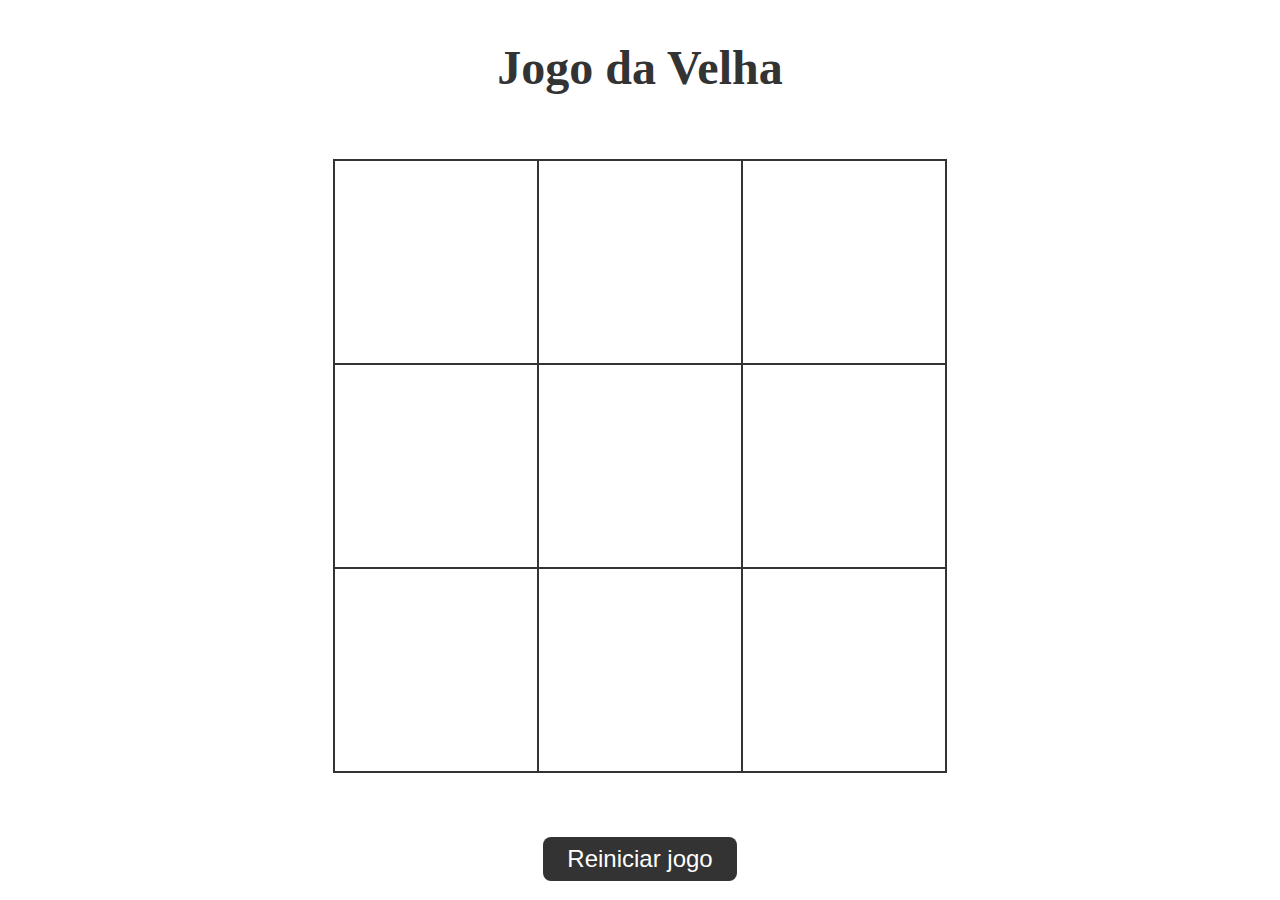
<file: Jogo da velha/index.html>
<!DOCTYPE html>
<html>
<head>
	<title>Jogo da Velha</title>
	<link rel="stylesheet" href="style.css">
	</head>
<body>
	<h1>Jogo da Velha</h1>
	<table>
		<tr>
			<td class="cell" id="0"></td>
			<td class="cell" id="1"></td>
			<td class="cell" id="2"></td>
		</tr>
		<tr>
			<td class="cell" id="3"></td>
			<td class="cell" id="4"></td>
			<td class="cell" id="5"></td>
		</tr>
		<tr>
			<td class="cell" id="6"></td>
			<td class="cell" id="7"></td>
			<td class="cell" id="8"></td>
		</tr>
	</table>
	<div id="result"></div>
	<script src="jogo-da-velha.js"></script>
	<button id="restart">Reiniciar jogo</button>
	</body>
</html>
</file>
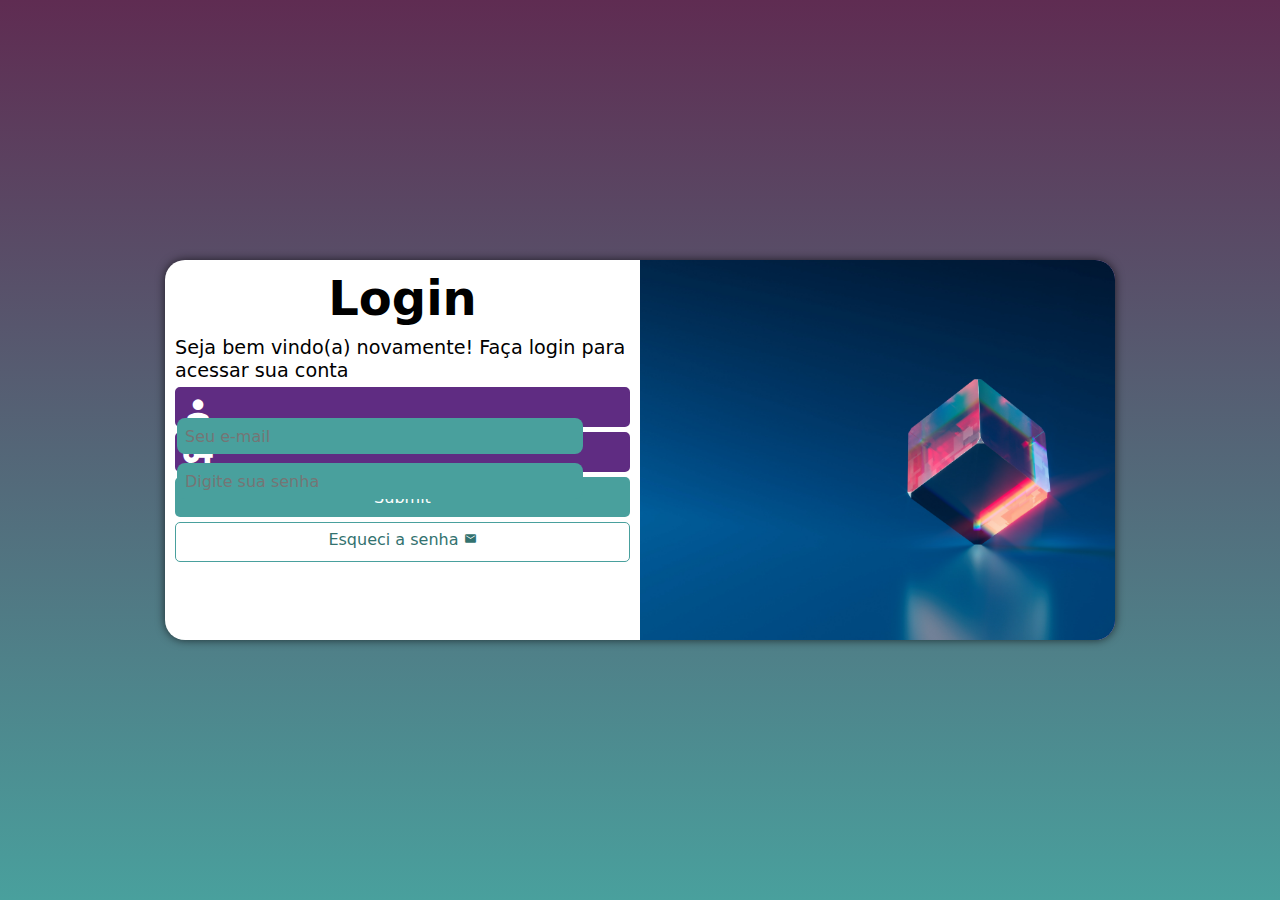
<file: Tela de login responsiva/index.html>
<!DOCTYPE html>
<html lang="pt-br">
<head>
    <meta charset="UTF-8">
    <meta http-equiv="X-UA-Compatible" content="IE=edge">
    <meta name="viewport" content="width=device-width, initial-scale=1.0">
    <title>Login</title>
    <link href="https://fonts.googleapis.com/icon?family=Material+Icons" rel="stylesheet">
    <link rel="stylesheet" href="estilos/style.css">
    <link rel="stylesheet" href="estilos/media-query.css">
</head>
<body>
    <main>
        <section id="login">
            <div id="imagem">
                
            </div>
            <div id="formulario">
                <h1>Login</h1>
                <p>Seja bem vindo(a) novamente! Faça login para acessar sua conta</p>
                <form action="login.php" method="post" autocomplete="on">
                    <div class="campo">
                         <i class="material-icons">person</i>
                         <input type="email" name="login" id="ilogin" placeholder="Seu e-mail" autocomplete="email" required maxlength="30">
                         <label for="ilogin">Login</label>
                    </div>
                    <div class="campo">
                        <i class="material-icons">vpn_key</i>
                        <input type="password" name="senha" id="isenha" placeholder="Digite sua senha" autocomplete="current-password" required minlength="8" maxlength="20">
                        <label for="isenha">Senha</label>
                    </div>
                    <input type="submit" name="Entrar">
                    <a href="esquci.html" class="botao">Esqueci a senha <i class="material-icons">mail</i></a>
                </form>
            </div>
        </section>
    </main>  
    
</body>
</html>
</file>
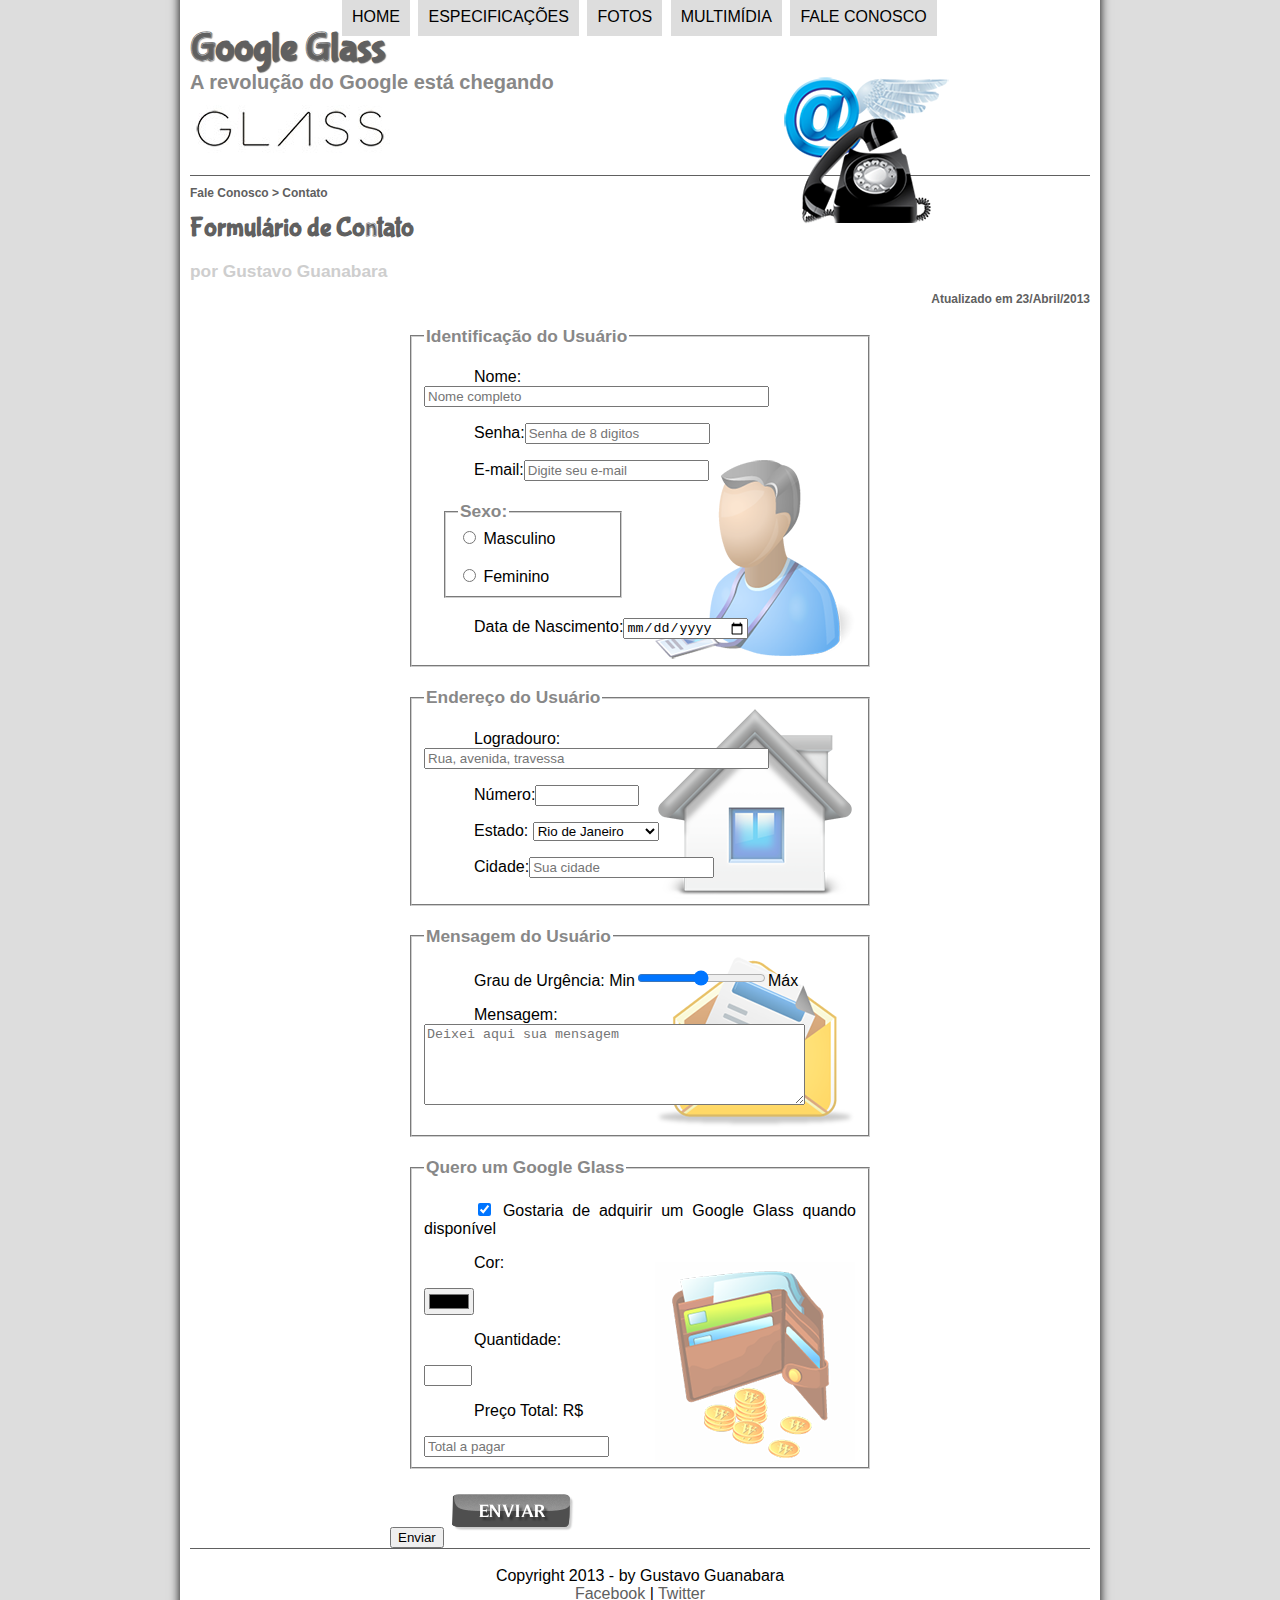
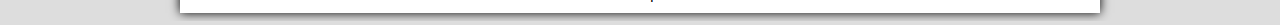
<file: projeto-glass-html5/fale-conosco.html>
<!DOCTYPE html>
<html lang="pt-BR">
<head>
    <meta charset="UTF-8">
    <meta http-equiv="X-UA-Compatible" content="IE=edge">
    <meta name="viewport" content="width=device-width, initial-scale=1.0">
    <title>Tudo sobre Google Glass</title>
    <link rel="stylesheet" type="text/css" href="_css/estilo.css"/>
    <link rel="stylesheet" href="_css/form.css"/>
    <script src = "_javascript/funcoes.js"></script>
    <script>
        function calc_total(){
            var qtd = parseInt(document.getElementById('cQtd').value);
            tot = qtd * 1500;
            document.getElementById('cTot').value = tot;
        }
    </script>
</head>

<body>
<div id="interface">
    <header id="cabecalho">
    <hgroup>
    <h1>Google Glass</h1>
    <h2>A revolução do Google está chegando</h2> 
</hgroup>
<img id="icone" src="_imagens/contato.png">
<nav id="Menu">
    <h1>Menu Principal</h1>
    <ul>
        <li onmouseover="mudaFoto('_imagens/home.png')" onmouseout="mudaFoto('_imagens/contato.png')"><a href="index.html">Home</a></li>
        <li onmouseover="mudaFoto('_imagens/especificacoes.png')" onmouseout="mudaFoto('_imagens/contato.png')"><a href="specs.html">Especificações</a></li>
        <li onmouseover="mudaFoto('_imagens/fotos.png')" onmouseout="mudaFoto('_imagens/contato.png')"><a href="fotos.html">Fotos</a></li>
        <li onmouseover="mudaFoto('_imagens/multimidia.png')" onmouseout="mudaFoto('_imagens/contato.png')"><a href="multimidia.html">Multimídia</a></li>
        <li onmouseover="mudaFoto('_imagens/contato.png')" onmouseout="mudaFoto('_imagens/contato.png')"><a href="fale-conosco.html">Fale conosco</a></li>
    </ul>
</nav>
</header>

<section>
    <article>
        <header id='cabecalho-artigo'>
             <hgroup>
             <h3>Fale Conosco > Contato</h3>
             <h1>Formulário de Contato</h1>
             <h2>por Gustavo Guanabara</h2>
             <h3 class="direita">Atualizado em 23/Abril/2013</h3>
            </hgroup>
        </header>
    

            <form method="post" id="fContato" action="mailto:lucasdalapola@icloud.com" oninput="calc_total();"> 
                <fieldset id="usuario"><legend>Identificação do Usuário</legend>
                    <p><label for="cNome"> Nome:</label><input type="text" name="tNome" id="cNome" size="40" maxlength="40" placeholder="Nome completo"/></p>
                    <p><label for="cSenha"> Senha:</label><input type="password" name="tSenha" id="cSenha" size="" maxlength="8" placeholder="Senha de 8 digitos"/> </p>
                    <p><label for="cEmail"> E-mail:</label><input type="email" name="tEmail" id="cEmail" size="20" maxlength="20" placeholder="Digite seu e-mail"/></p>

                    <fieldset id="sexo"><legend> Sexo:</legend>
                        <input type="radio" name="tSexo" id="cMasc"/><label for="cMasc">  Masculino </label><br><br>
                        <input type="radio" name="tSexo" id="cFem"/><label for="cFem"> Feminino</label></fieldset>
                    <p><label for="cNasc"> Data de Nascimento:</label><input type="date" name="tNasc" id="cNasc"/></p>
                </fieldset>

                <fieldset id="endereco"><legend> Endereço do Usuário</legend>
                <p>Logradouro:<input type="text" name="tRua" id="cRua" size="40" maxlength="80" placeholder="Rua, avenida, travessa"/> </p>
                <p>Número:<input type="number" name="tNum" id="cNum" size="" min="0" max="99999999"/></p>
                <p>Estado: <select name="tEst" id="cEst"/></p>
                    <optgroup label="Região Sudeste">
                    <option value="RJ"> Rio de Janeiro</option>
                    <option value="SP"> São Paulo</option>
                </optgroup>
                <optgroup label="Região Sul">
                    <option>Paraná</option>
                    <option>Santa Catarina</option>
                </optgroup>
                </select>
                <p>Cidade:<input type="text" name="tCid" id="cCid" size="" placeholder="Sua cidade" list="cidades"/> </p>
                <datalist id="cidades">
                    <option value="Rio de Janeiro"></option>
                    <option value="Niteroi"></option>
                    <option value="Bauru"></option>
                </datalist>
            </fieldset>

            <fieldset id="mensagem"><legend> Mensagem do Usuário</legend>
                <p>Grau de Urgência: Min<input type="range" name="tUrg" id="cUrg" min="0" max="10" step="5"/>Máx</p>
                <p>Mensagem: <textarea name="tMsg" id="cMsg" cols="45" rows="5" placeholder="Deixei aqui sua mensagem"></textarea></p>
            </fieldset>

            <fieldset id="pedido"><legend> Quero um Google Glass</legend>
                <p><input type="checkbox" name="cPed" id="tPed" checked/>
                <label for="tPed">Gostaria de adquirir um Google Glass quando disponível</label>
                <p><label>Cor:</label></p>
                <input type="color" name="tCor" id="cCor"value="" />
                <p><label>Quantidade:</label></p>
                <input type="number" name="tQtd" id="cQtd" min="0" max="5"/>
                <p><label>Preço Total: R$</label></p>
                <input type="text" name="tTot" id="cTot" placeholder="Total a pagar" readonly/>
            </fieldset>

            <input type="submit" value="Enviar">
            <input type="image" name="tEnviar" id="cEnviar" src="_imagens/botao-enviar.png"/>
            </form>
    </article>
</section>
<footer id='rodape'>
    <br>Copyright 2013 - by Gustavo Guanabara</br>
    <a href="http://facebook.com/cursosemvideo" target="_blank"> Facebook</a> | <a href="http://twitter.com/cursosemvideo" target="_blank">Twitter</a> 
</footer>
</div>
</body>
</html>
</file>
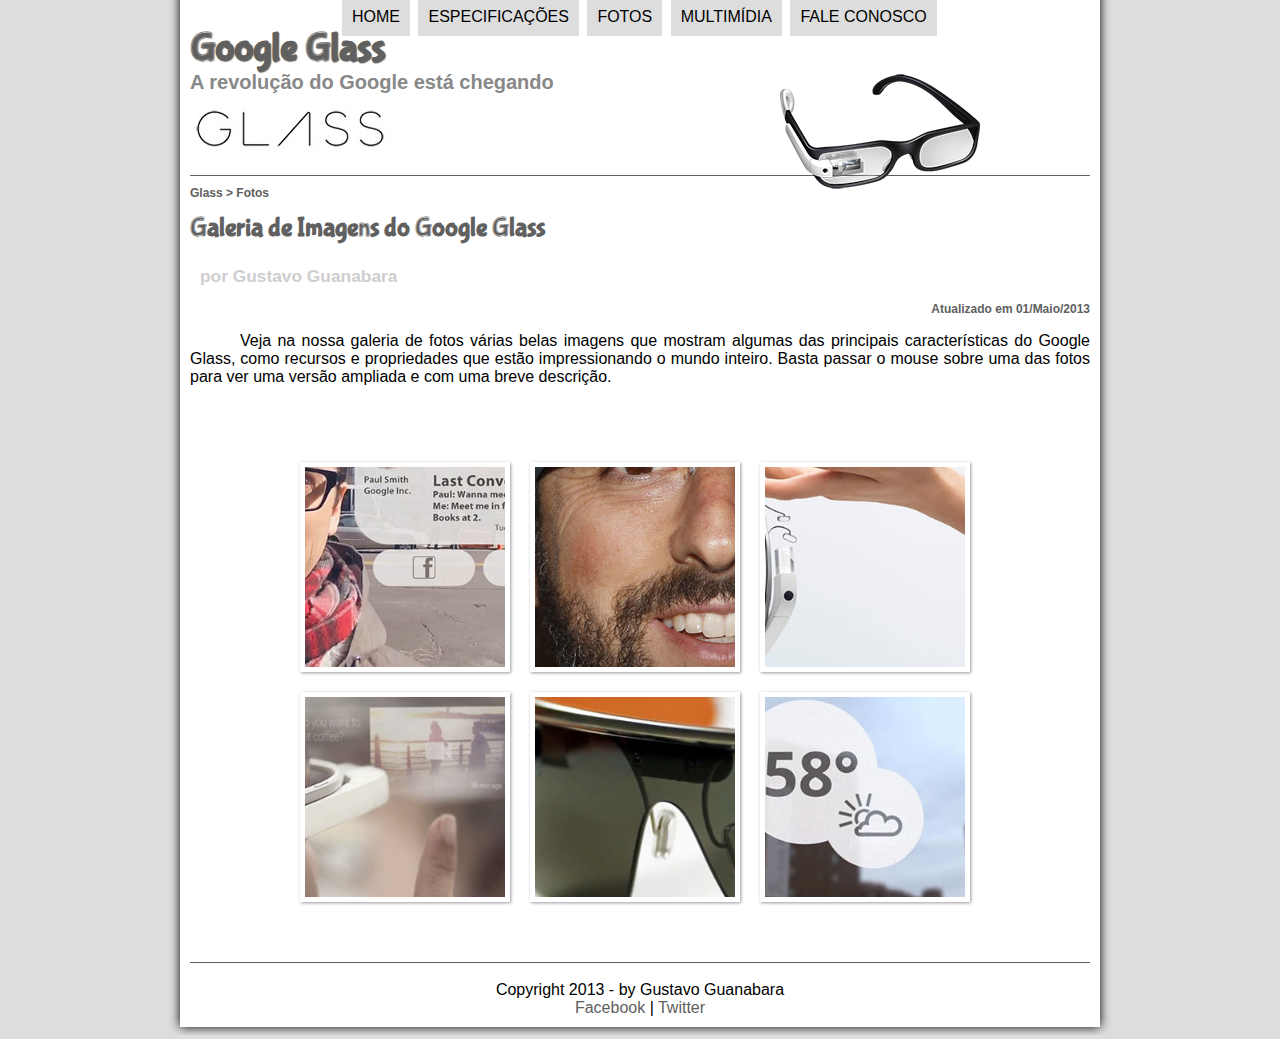
<file: projeto-glass-html5/fotos.html>
<!DOCTYPE html>
<html lang="pt-BR">
<head>
    <meta charset="UTF-8">
    <meta http-equiv="X-UA-Compatible" content="IE=edge">
    <meta name="viewport" content="width=device-width, initial-scale=1.0">
    <title>Tudo sobre Google Glass</title>
    <link rel="stylesheet" type="text/css" href="_css/estilo.css"/>
    <link rel="stylesheet" href="_css/fotos.css"/>
</head>
<script src = "_javascript/funcoes.js"></script>
<body>
<div id="interface">
    <header id="cabecalho">
    <hgroup>
    <h1>Google Glass</h1>
    <h2>A revolução do Google está chegando</h2> 
</hgroup>
<img id="icone" src="_imagens/glass-oculos-preto-peq.png">
<nav id="Menu">
    <h1>Menu Principal</h1>
    <ul>
        <li onmouseover="mudaFoto('_imagens/home.png')" onmouseout="mudaFoto('_imagens/fotos.png')"><a href="index.html">Home</a></li>
        <li onmouseover="mudaFoto('_imagens/especificacoes.png')" onmouseout="mudaFoto('_imagens/fotos.png')"><a href="specs.html">Especificações</a></li>
        <li onmouseover="mudaFoto('_imagens/fotos.png')" onmouseout="mudaFoto('_imagens/fotos.png')"><a href="fotos.html">Fotos</a></li>
        <li onmouseover="mudaFoto('_imagens/multimidia.png')" onmouseout="mudaFoto('_imagens/fotos.png')"><a href="multimidia.html">Multimídia</a></li>
        <li onmouseover="mudaFoto('_imagens/contato.png')" onmouseout="mudaFoto('_imagens/fotos.png')"><a href="fale-conosco.html">Fale conosco</a></li>
    </ul>
</nav>
</header>
<section id='corpo-full'>
    <article id='noticia-principal'>
        <header id='cabecalho-artigo'>
            <hgroup>
                <h3>Glass > Fotos</h3>
                <h1>Galeria de Imagens do Google Glass</h1>
                <h2>por Gustavo Guanabara</h2>
                <h3 class="direita">Atualizado em 01/Maio/2013</h3>
            </hgroup>
        </header>

<p>Veja na nossa galeria de fotos várias belas imagens que mostram algumas das principais características do Google Glass, como recursos e propriedades que estão impressionando o mundo inteiro. Basta passar o mouse sobre uma das fotos para ver uma versão ampliada e com uma breve descrição.</p>

<ul id="album-fotos">
   <li id="foto01"><span>  Agenda e lembretes</span></li>
   <li id="foto02"><span>  Sergey Brin usando o Glass</li></span>
   <li id="foto03"><span> Leve e compacto</li></span>
   <li id="foto04"><span> Sensação de uma tela de 50"</li></span>
   <li id="foto05"><span> Vários tipos de lente</li></span>
   <li id="foto06"><span> Informações importantes</li></span>
</ul>

<footer id='rodape'>
    <br>Copyright 2013 - by Gustavo Guanabara</br>
    <a href="http://facebook.com/cursosemvideo" target="_blank"> Facebook</a> | <a href="http://twitter.com/cursosemvideo" target="_blank">Twitter</a> 
    </footer>
    </div>
    </body>
    </html>
</file>
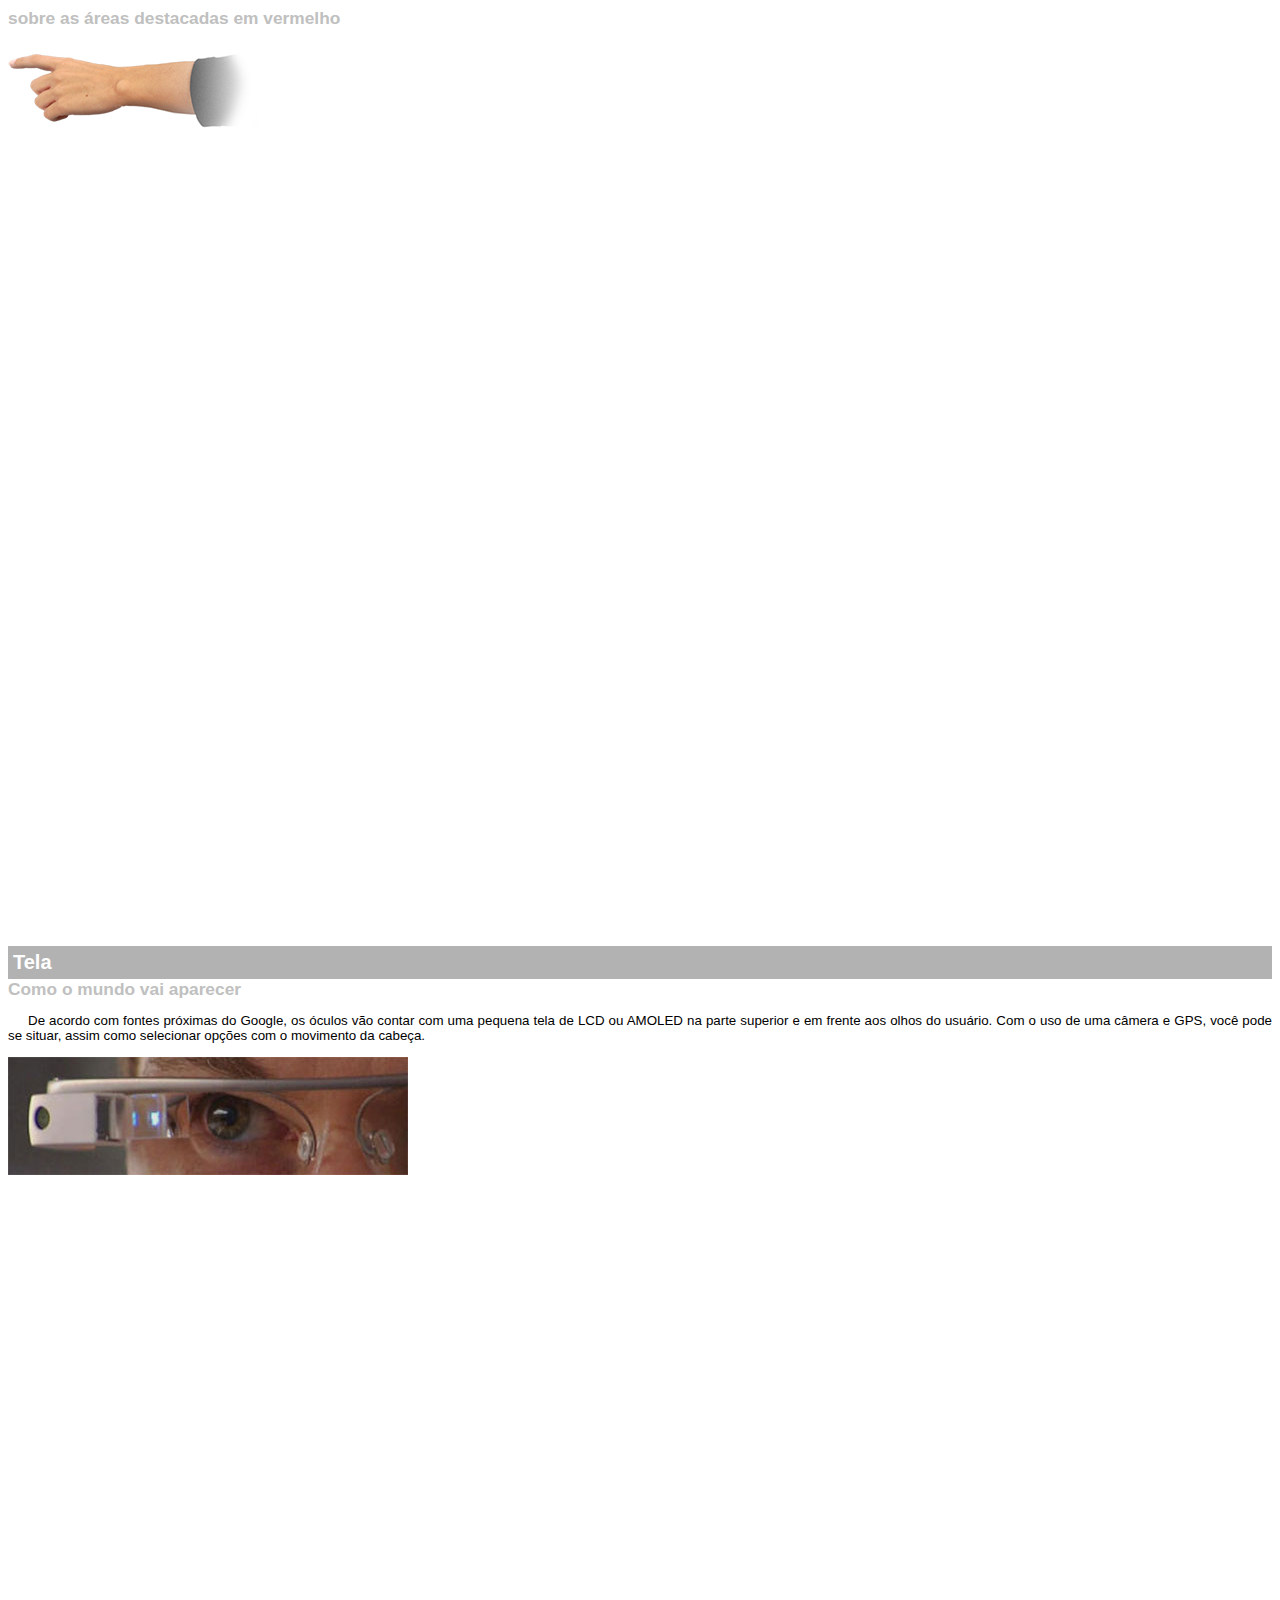
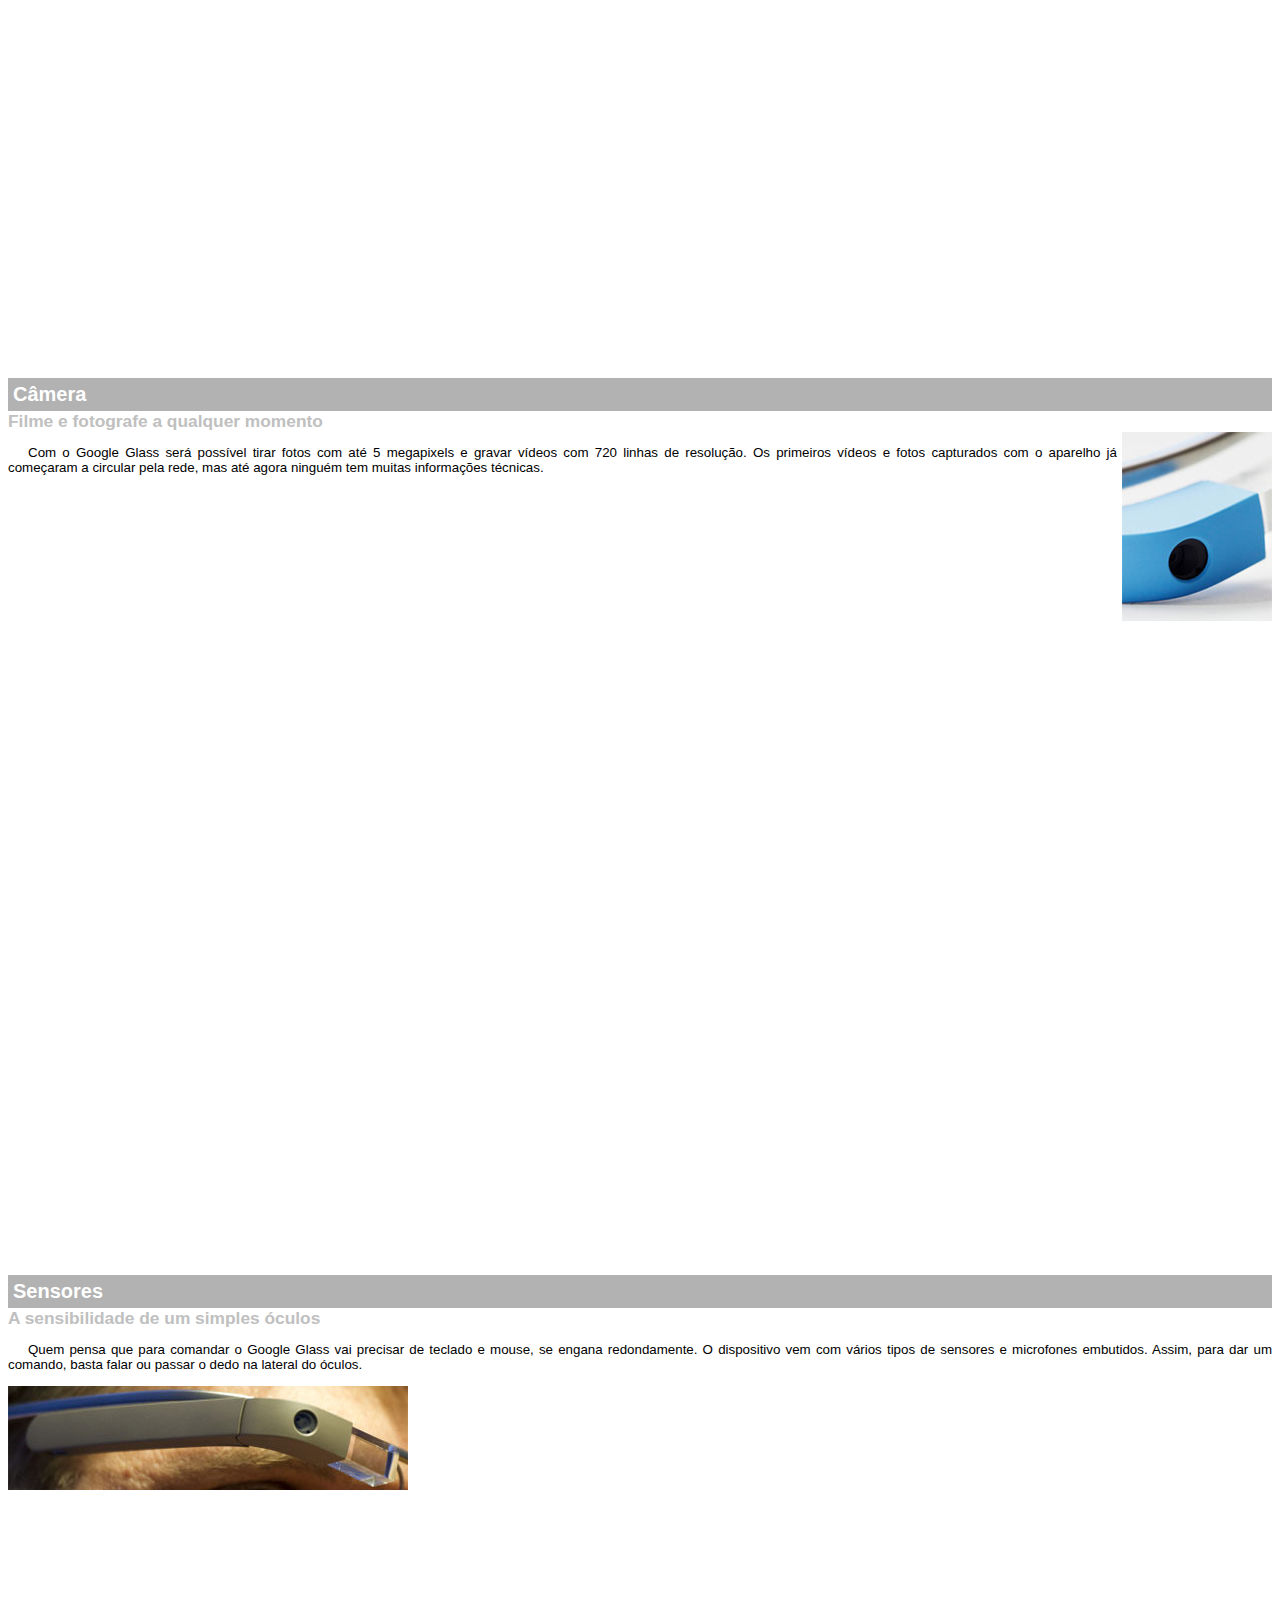
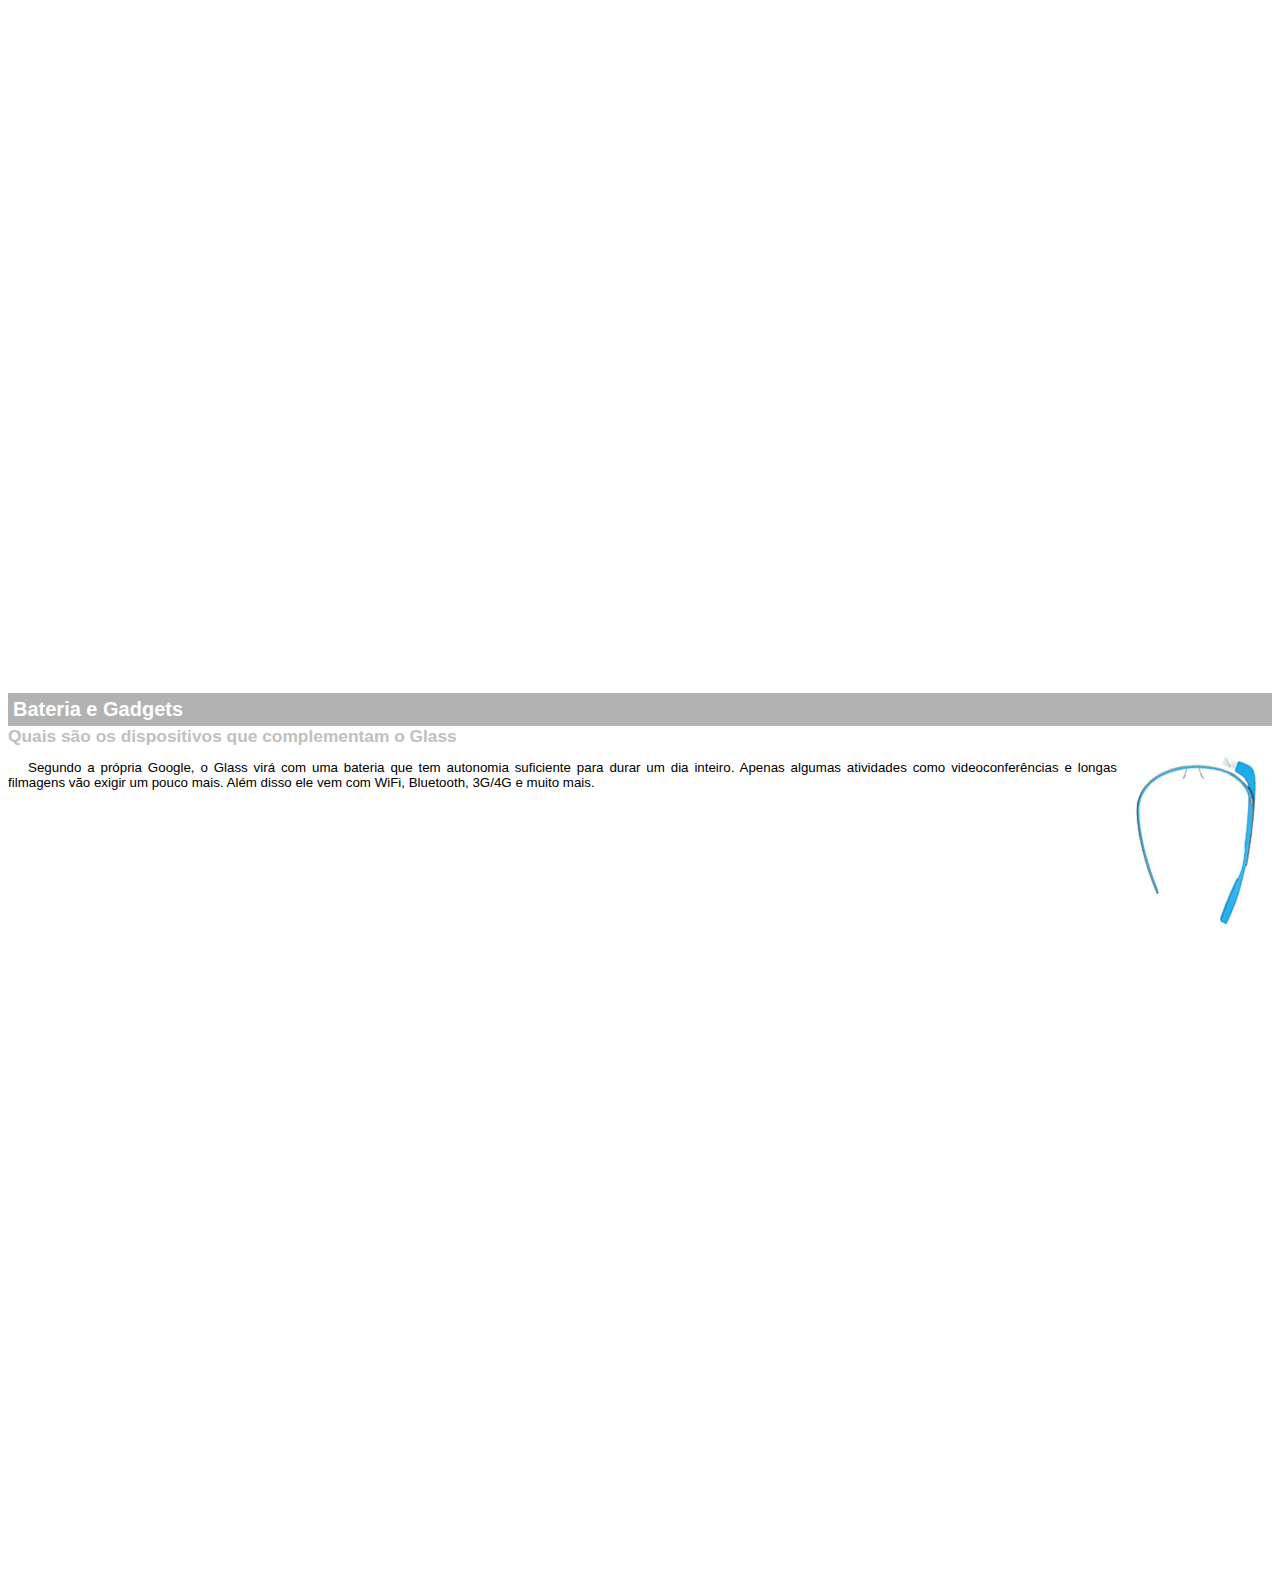
<file: projeto-glass-html5/google-glass.html>
<!DOCTYPE html>
<html lang="en">
<head>
    <meta charset="UTF-8">
    <meta http-equiv="X-UA-Compatible" content="IE=edge">
    <meta name="viewport" content="width=device-width, initial-scale=1.0">
    <title>informações sobre Google Glass</title>
    <style>
        body{
            font-family: Arial, Helvetica, sans-serif;
            font-size: 10pt;
           
        }
        p{
            text-align: justify;
            text-indent: 20px;
        }
        article h1{
            font-size: 15pt;
            color: white;
            background-color: rgba(0, 0, 0, .3);
            padding: 5px;
            margin: 0px;
        }
        article h2{
            font-size: 13pt;
            color: silver;
            margin: 0px;
        }
        article{
            margin-bottom: 800px;
        }
        img.img-dir{
            display: block;
            float: right;
            margin-left: 5px;
        }

    </style>
</head>
<body>
<article id="topo"> 
    <header>
    <h2>sobre as áreas destacadas em vermelho</h2>
    </header>
<img src="_imagens/mao.png" alt="Mão apontando para esquerda">
</article>

<article id="tela"> 
    <header>
    <h1>Tela</h1>
    <h2>Como o mundo vai aparecer</h2>
</header>
    <p>De acordo com fontes próximas do Google, os óculos vão contar com uma pequena tela de LCD ou AMOLED na parte superior e em frente aos olhos do usuário. Com o uso de uma câmera e GPS, você pode se situar, assim como selecionar opções com o movimento da cabeça.</p>
<img src="_imagens/det-tela.jpg" alt="Tela do Google Glass">
</article>

<article id="camera">
    <header>
        <h1> Câmera</h1>
        <h2>Filme e fotografe a qualquer momento</h2>
    </header>
<img src="_imagens/det-camera.jpg" class="img-dir" alt="Camera do Google Glass">
    <p>Com o Google Glass será possível tirar fotos com até 5 megapixels e gravar vídeos com 720 linhas de resolução. Os primeiros vídeos e fotos capturados com o aparelho já começaram a circular pela rede, mas até agora ninguém tem muitas informações técnicas.</p>

</article>

<article id="sensores">
    <header>
        <h1> Sensores</h1>
        <h2>A sensibilidade de um simples óculos</h2>
    </header>
    <p>Quem pensa que para comandar o Google Glass vai precisar de teclado e mouse, se engana redondamente. O dispositivo vem com vários tipos de sensores e microfones embutidos. Assim, para dar um comando, basta falar ou passar o dedo na lateral do óculos.</p>
<img src="_imagens/det-touch.jpg" alt="Sensores do Google Glass">

</article>

<article id="gadgets"> 
    <header>
        <h1>Bateria e Gadgets</h1>
        <h2>Quais são os dispositivos que complementam o Glass</h2>
    </header>
<img src="_imagens/det-bateria.jpg" class="img-dir" alt="Bateria e Gadgets do Google Glass">
    <p>Segundo a própria Google, o Glass virá com uma bateria que tem autonomia suficiente para durar um dia inteiro. Apenas algumas atividades como videoconferências e longas filmagens vão exigir um pouco mais. Além disso ele vem com WiFi, Bluetooth, 3G/4G e muito mais.</p>
</article>
</body>
</html>
</file>
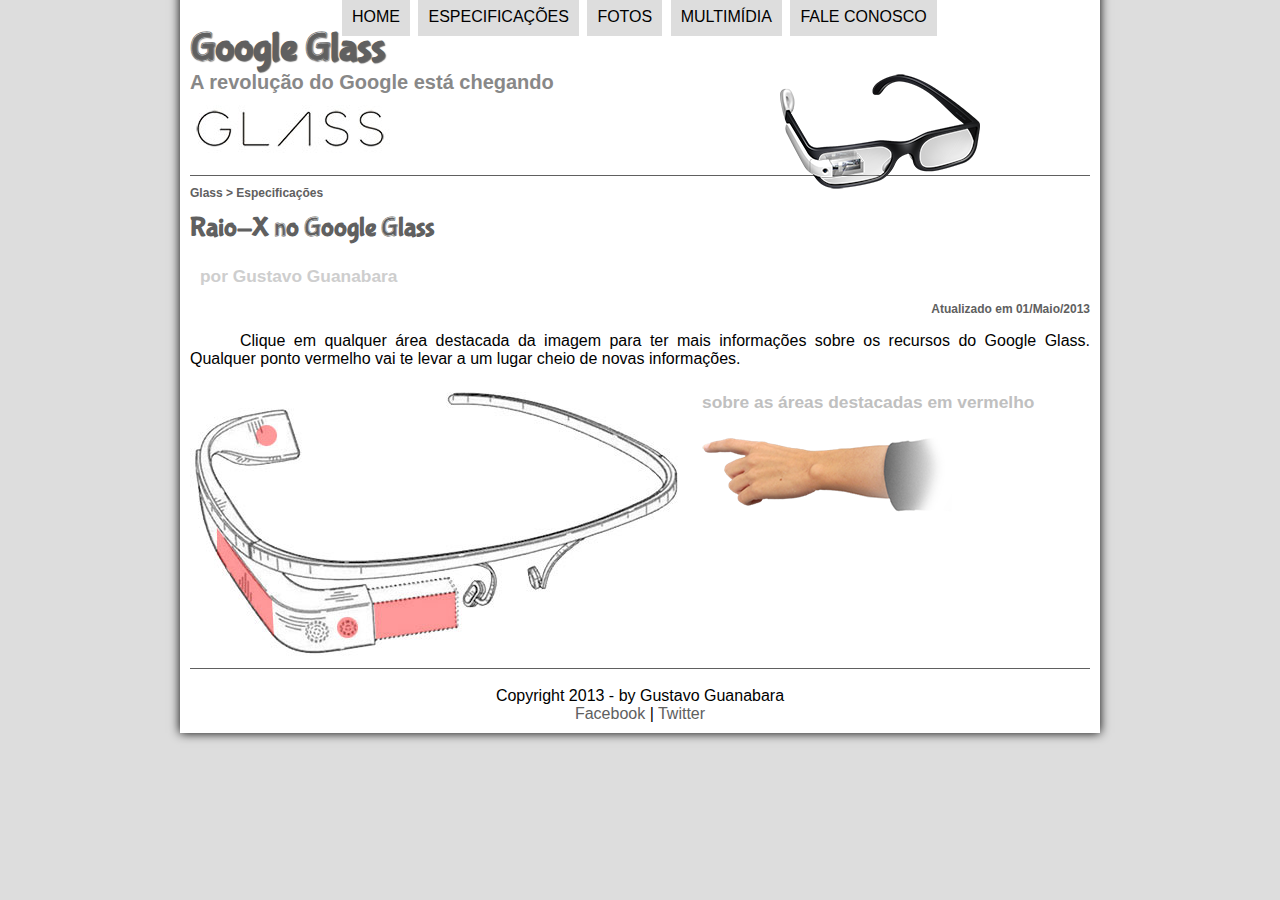
<file: projeto-glass-html5/specs.html>
<!DOCTYPE html>
<html lang="pt-BR">
<head>
    <meta charset="UTF-8">
    <meta http-equiv="X-UA-Compatible" content="IE=edge">
    <meta name="viewport" content="width=device-width, initial-scale=1.0">
    <title>informações sobre Google Glass</title>
    <link rel="stylesheet" type="text/css" href="_css/estilo.css"/>
    <link rel="stylesheet" href="_css/specs.css"/>
</head>
<script src = "_javascript/funcoes.js"></script>
<body>
<div id="interface">
    <header id="cabecalho">
    <hgroup>
    <h1>Google Glass</h1>
    <h2>A revolução do Google está chegando</h2> 
</hgroup>
<img id="icone" src="_imagens/glass-oculos-preto-peq.png">
<nav id="Menu">
    <h1>Menu Principal</h1>
    <ul>
        <li onmouseover="mudaFoto('_imagens/home.png')" onmouseout="mudaFoto('_imagens/especificacoes.png')"><a href="index.html">Home</a></li>
        <li onmouseover="mudaFoto('_imagens/especificacoes.png')" onmouseout="mudaFoto('_imagens/especificacoes.png')"><a href="specs.html">Especificações</a></li>
        <li onmouseover="mudaFoto('_imagens/fotos.png')" onmouseout="mudaFoto('_imagens/especificacoes.png')"><a href="fotos.html">Fotos</a></li>
        <li onmouseover="mudaFoto('_imagens/multimidia.png')" onmouseout="mudaFoto('_imagens/especificacoes.png')"><a href="multimidia.html">Multimídia</a></li>
        <li onmouseover="mudaFoto('_imagens/contato.png')" onmouseout="mudaFoto('_imagens/especificacoes.png')"><a href="fale-conosco.html">Fale conosco</a></li>
    </ul>
</nav>
</header>

<section id='corpo-full'>
    <article id='noticia-principal'>
        <header id='cabecalho-artigo'>
            <hgroup>
                <h3>Glass > Especificações</h3>
                <h1>Raio-X no Google Glass</h1>
                <h2>por Gustavo Guanabara</h2>
                <h3 class="direita">Atualizado em 01/Maio/2013</h3>
            </hgroup>
        </header>
        <p style='text-align: justify;'>Clique em qualquer área destacada da imagem para ter mais informações sobre os recursos do Google Glass. Qualquer ponto vermelho vai te levar a um lugar cheio de novas informações.</p>

        <section id='conteudo'>
            <img src="_imagens/glass-esquema-marcado.jpg" usemap="#meumapa" alt="Estrutura do Google Glass">
            <map name="meumapa">
                <area shape="poly" coords="181,218,265,207,267,243,184,256" href="google-glass.html#tela" target="janela"/>
                <area shape="circle" coords="158,244,12" href="google-glass.html#camera" target="janela"/>
                <area shape="circle" coords="77,53,11" href="google-glass.html#gadgets" target="janela"/>
                <area shape="poly" coords="28,147,82,217,81,249,25,168" href="google-glass.html#sensores" target="janela"/>

            </map>
            <iframe src="google-glass.html" name="janela" id="frame-spec"></iframe>         
            


        </section>
           
       
    </article>
</section>

<footer id='rodape'>
    <br>Copyright 2013 - by Gustavo Guanabara</br>
    <a href="http://facebook.com/cursosemvideo" target="_blank"> Facebook</a> | <a href="http://twitter.com/cursosemvideo" target="_blank">Twitter</a> 
    </footer>
    </div>
    </body>
    </html>
</file>
<file: Jogo da velha/style.css>
@charset "UTF-8";

body {
	display: flex;
	flex-direction: column;
	justify-content: center;
	align-items: center;
  }
  

.container {
  margin: auto;
  display: flex;
  flex-direction: column;
  align-items: center;
  justify-content: center;
  height: 100vh;
}

h1 {
  font-size: 3rem;
  margin-bottom: 2rem;
  color: #333;
}

table {
  border-collapse: collapse;
  margin-top: 2rem;
}

td {
  width: 200px;
  height: 200px;
  text-align: center;
  font-size: 6rem;
  border: 2px solid #333;
  cursor: pointer;
  transition: background-color 0.3s ease;
}

td:hover {
  background-color: #f2f2f29f;
}



#result {
  font-size: 2rem;
  margin-top: 2rem;
  color: #333;
}

#restart {
  font-size: 1.5rem;
  margin-top: 2rem;
  padding: 0.5rem 1.5rem;
  background-color: #333;
  color: #fff;
  border: none;
  border-radius: 0.5rem;
  cursor: pointer;
  transition: background-color 0.3s ease;
}

#restart:hover {
  background-color: #666;
}

@media only screen and (max-width: 768px) {
  td {
    width: 150px;
    height: 150px;
    font-size: 4rem;
  }

  #result {
    font-size: 1.5rem;
  }

  #restart {
    font-size: 1rem;
  }
}
</file>
<file: Tela de login responsiva/estilos/style.css>
@charset "UTF-8";

/*
    PALETA DE CORES
    Verde: #49a09d
    Lilas: #5f2c82
*/

*{
    font-family: system-ui, -apple-system, BlinkMacSystemFont, 'Segoe UI', Roboto, Oxygen, Ubuntu, Cantarell, 'Open Sans', 'Helvetica Neue', sans-serif;
    padding: 0px;
    margin: 0px;
    box-sizing: border-box;
}

body, html{
    background-color: #5f2c82;
    height: 100vh;
    width: 100vw;
}

main{
    position: relative;
    height: 100vh;
    
}

section#login{
    position: relative;
    top: 50%;
    left: 50%;
    background-color: white;
    width: 250px;
    height: 500px;
    border-radius: 20px;
    overflow: hidden;
    box-shadow: 0px 0px 10px rgba(0, 0, 0, 0.650);
    transition: width 0.3s; height: 0.3s;
    transition-timing-function: ease;
    transform: translate(-50%, -50%);
}

section#login >div#imagem{
    display: block;
    background: #5f2c82 url(../imagens/rostislav.jpg) no-repeat;
    background-size: cover;
    height: 200px;
    
}

section#login >div#formulario{
    display: block;
    padding: 10px;

}

div#formulario > h1{
    text-align: center;
    margin-bottom: 10px;

}

div#formulario > p{
    font-size: .8em;
}

form > input[type=submit]{
    display: block;
    font-size: 1em;
    width: 100%;
    height: 40px;
    background-color: #49a09d;
    color: white;
    border: none;
    border-radius: 5px;
    cursor: pointer;
}

form > input[type=submit]:hover{
    background-color: #33726f;
}

form > a.botao{
    display: block;
    text-align: center;
    font-size: 1em;
    width: 100%;
    height: 40px;
    background-color:white;
    border: 1px solid #49a09d;
    border-radius: 5px;
    text-decoration: none;
    color: #33726f;
    padding-top: 7px;
    margin-top: 5px;
}

form > a.botao> i{
    font-size: .8em;
}

form > a.botao:hover{
    background-color: #7fcecb ;
    color: white;
}

form > div.campo{
    background-color: #5f2c82;
    border: 2px solid #5f2c82;
    width: 100%;
    display: block;
    height: 40px;
    border-radius: 5px;
    margin: 5px 0px;
}

div.campo > label{
    display: none;
}

div.campo> i{
    color: white;
    /*background-color: black;*/
    font-size: 2em;
    width: 40px;
    padding: 5px;

}

div.campo > input{
    background-color: #49a09d;
    font-size: 1em;
    width: calc(100% - 45px);
    height: 100%;
    border: 0px;
    border-radius: 8px;
    padding: 8px;
    transform: translateY(-13px);
}
div.campo >input:focus-within{
    background-color: white;
    
}
</file>
<file: Tela de login responsiva/estilos/media-query.css>
@charset "UTF-8";

/*
Telas pequenas: até 600px
Celular: 600px até 770px
Tablet: 770px até 992px
Desktop: 992px até 1200px
Telas grandes: 1200px +

*/
/*versão para tablet*/
@media screen and (min-width:770px) and (max-width:992px) {
    section#login{
        width: 80vw;
        height: 500px;
        
        
    }
    body{
        background: linear-gradient(to top, #49a09d, #5f2c52);
    }
    background-position:left bottom;

    section#login > div#imagem{
        float: left;
        width: 30%;
        height: 100%;
    }

    section#login >div#formulario{
        float: center;
        width: 100%;
        
    }
}

@media screen and (min-width:992px) {
    section#login{
        width: 950px;
        height: 380px;
    }
    body{
        background: linear-gradient(to top, #49a09d, #5f2c52);
        background-position:left bottom;
    }
    
    section#login > div#imagem{
        float: right;
        width: 50%;
        height: 100%;
    }

    section#login > div#formulario{
        float: left;
        width: 50%;
    }
    div#formulario > p{
        font-size: 1.2em;
    }
    div#formulario > h1{
        font-size: 3em;
    }
}
</file>
<file: projeto-glass-html5/_css/estilo.css>
@charset "utf-8";
@font-face {
    font-family:'FonteLogo' ;
    src: url("../_fonts/bubblegum-sans-regular.otf");
}

/*formatação do corpo*/
body{
    background-color: #dddddd;
    font-family: Arial, Helvetica, sans-serif;
}
        
        p{
            text-align: justify;
            text-indent: 50px;
        }
a{
    color: #606060;
    text-decoration: none;
}
a:hover{
    text-decoration: underline;
}
div#interface{
    width: 900px;
    background-color: white;
    margin: -20px auto 0px auto;
    box-shadow: 0px 0px 10px black;
    padding: 10px;
}
header#cabecalho img#icone{
    position: absolute;
    left: 780px;
    top: 70px;
}
header#cabecalho{
    border-bottom: 1px #606060 solid;
    height: 150px;
    background: url("../_imagens/glass-logo-peq.jpg") no-repeat 0px 80px;
}
header#cabecalho h1{
    font-family: 'FonteLogo', sans-serif;
    font-size: 30pt;
    color: #606060;
    text-shadow: 1px 1px 1px rgba(0, 0, 0, .6);
    padding: 0px;
    margin-bottom: 0px;
}
header#cabecalho h2{
    font-family: Arial, sans-serif;
    color: #888888;
    font-size: 15pt;
    padding: 0px;
    margin-top: 0px;

}
/* formatação de imagens com legendas*/
figure.foto-legenda{
    position: relative;
    border: 8px solid white;
    box-shadow: 1px 1px 4px silver;
}
figure.foto-legenda img{
    width: 100%;
    height: 100%;
}
figure.foto-legenda figcaption{
    opacity: 0;
    position: absolute;
    top: 0px;
    background-color: rgba(0, 0, 0, 0.4);
    color: white;
    width: 100%;
    height: 100%;
    padding: 10px;
    box-sizing: border-box;
    transition: opacity 1s;
}
figure.foto-legenda:hover figcaption{
    opacity: 1;
}

/*formatação do menu */
nav#Menu{
    display:block;
}

nav#Menu ul{
    list-style: none;
    text-transform: uppercase;
    position: absolute;
    top: -20px;
    left: 300px;     
}
nav#Menu li{
    display: inline-block;
    background-color: #dddddd;
    padding: 10px;
    margin: 2px;
    transition: background-color 1s;
}
nav#Menu li:hover{
    background-color: #606060;

}
nav#Menu h1{
    display: none;
}
nav#Menu a{
    color: black;
    text-decoration: none;
}
nav#Menu a:hover{
    color: white;

}
section#corpo{
    display: block;
    width: 500px;
    float: left;
    border-right: 1px solid #606060;
    padding-right: 15px;
}
article#noticia-principal h2{
    font-size: 13pt;
    color: #606060;
    background-color: #dddddd;
    padding: 5px 0px 5px 10px;
    margin: 10px 0px 10px 0px;
}
header#cabecalho-artigo h1{
    font-family: 'FonteLogo';
    font-size: 20pt;
    color: #606060;
    margin-top: 0px;

}
header#cabecalho-artigo h2{
    font-size: 13pt;
    color: #cecece;
    background-color: #ffffff;
    margin: 0px;

}
header#cabecalho-artigo h3{
    font-size: 12px;
    color: #606060;
    margin-top: 10px;

}
.direita{
    text-align: right;
}

table#tabelaspec{
    border: 1px solid #606060;
    border-spacing: 0px;
    margin-left: auto;
    margin-right: auto;
}
table#tabelaspec td{
    border: 1px solid #606060;
    padding: 10px;
    text-align: center;
        
}
table#tabelaspec td.ce{
    color: white;
    background-color: #606060;
    vertical-align: top;
    font-weight: bold;
}
table#tabelaspec td.cd{
    background-color: #888888;
    text-align: left;
}
table#tabelaspec caption{
    color: #888888;
    font-size: 20px;
    font-weight: bolder;
    text-align: center;
}
table#tabelaspec caption span{
    display: block;
    float: right;
    color: rgb(0, 0, 0);
    font-size: 8pt;
    margin-top: 10px;
}
aside#lateral{
    display: block;
    width: 350px;
    float: right;
    background-color: #dddddd;
    padding: 10px;
    margin-top: 10px;
    box-shadow: 2px 2px 2px rgba(0, 0, 0, .5)
}
aside#lateral h1{
    font-family: 'FonteLogo';
    font-size: 20pt;
    color: #606060;
    margin-top: 0px;
}
aside#lateral h2{
    background-color:#606060 ;
    font-size: 13pt;
    color: white;
    padding: 5px;

}
footer#rodape{
    clear: both;
    border-top: 1px solid #606060;
}
footer#rodape{
    text-align: center;
}
</file>
<file: projeto-glass-html5/_css/form.css>
@charset "UTF-8";
form{
    width: 500px;
    margin: auto;
}
input textarea{
    font-family: sans-serif;
    font-weight: normal;
    font-size: 13pt;
    background: rgba(255,255,255,.8);

}
input:hover, textarea:hover{
    background-color: #cecece;
}

legend{
    color: #888888;
    font-weight: bold;
    font-size: 13pt;
    font-family: sans-serif;
}
fieldset{
    border-color: #cecece;
    margin: 20px;
}
fieldset#sexo{
    width: 150px;
}
fieldset#usuario{
    background: url("../_imagens/icone-contato.png") no-repeat 95% 95%;
}
fieldset#endereco{
    background: url("../_imagens/icone-endereco.png") no-repeat 95% 95%;
}
fieldset#mensagem{
    background: url("../_imagens/icone-mensagem.png") no-repeat 95% 95%;
}
fieldset#pedido{
    background: url("../_imagens/icone-pagamento.png") no-repeat 95% 95%;
}
</file>
<file: projeto-glass-html5/_css/fotos.css>
@charset "UTF-8";

ul#album-fotos{
    width: 700px;
    margin: 0px auto;
    padding: 50px;
    overflow: hidden;
    list-style: none;
}
ul#album-fotos li{
    float: left;
    width: 200px;
    height: 200px;
    margin: 10px;
    border: 5px solid white;
    background-color: white;
    box-shadow: 1px 1px 3px rgba(0, 0, 0, .4);
    -webkit-transition: all .3s ease-in;
}
ul#album-fotos li span{
    opacity: 0;
    color: white;
    text-shadow: 1px black;
    background-color: rgba(0,0,0,.3);
    font-size: 9pt;
    line-height: 370px;
    padding: 5px;
}
ul#album-fotos li:hover{
    -webkit-transform: scale(1.5);
}

ul#album-fotos li:hover span{
    opacity: 1;
}

ul#album-fotos li#foto01{
    background: url("../_imagens/galeria-01.jpg") no-repeat;
    background-position: 50% 50%;
    background-size: 400px 400px;
    background-color: white;
}
ul#album-fotos li#foto01:hover{
    background-position: 0px 0px;
    background-size: 200px 200px;
}

ul#album-fotos li#foto02{
    background: url("../_imagens/galeria-02.jpg");
    background-position: 50% 50%;
    background-size: 400px 400px;
    background-color: white;
}
ul#album-fotos li#foto02:hover{
    background-position: 0px 0px;
    background-size: 200px 200px;
}

ul#album-fotos li#foto03{
    background: url("../_imagens/galeria-03.jpg");
    background-position: 50% 50%;
    background-size: 400px 400px;
    background-color: white;
}
ul#album-fotos li#foto03:hover{
    background-position: 0px 0px;
    background-size: 200px 200px;
}

ul#album-fotos li#foto04{
    background: url("../_imagens/galeria-04.jpg");
    background-position: 50% 50%;
    background-size: 400px 400px;
    background-color: white;
}
ul#album-fotos li#foto04:hover{
    background-position: 0px 0px;
    background-size: 200px 200px;
}

ul#album-fotos li#foto05{
    background: url("../_imagens/galeria-05.jpg");
    background-position: 50% 50%;
    background-size: 400px 400px;
    background-color: white;
}
ul#album-fotos li#foto05:hover{
    background-position: 0px 0px;
    background-size: 200px 200px;
}

ul#album-fotos li#foto06{
    background: url("../_imagens/galeria-06.jpg");
    background-position: 50% 50%;
    background-size: 400px 400px;
    background-color: white;
}
ul#album-fotos li#foto06:hover{
    background-position: 0px 0px;
    background-size: 200px 200px;
}
</file>
<file: projeto-glass-html5/_css/specs.css>
@charset "UTF-8";

section#conteudo{
    width: 1000px;
    margin: auto;
}

iframe#frame-spec{
    width: 425px;
    height: 280px;
    border: none;
    overflow: hidden;

}
iframe#frame-spec::-webkit-scrollbar{
    display: none;
    
}
</file>
